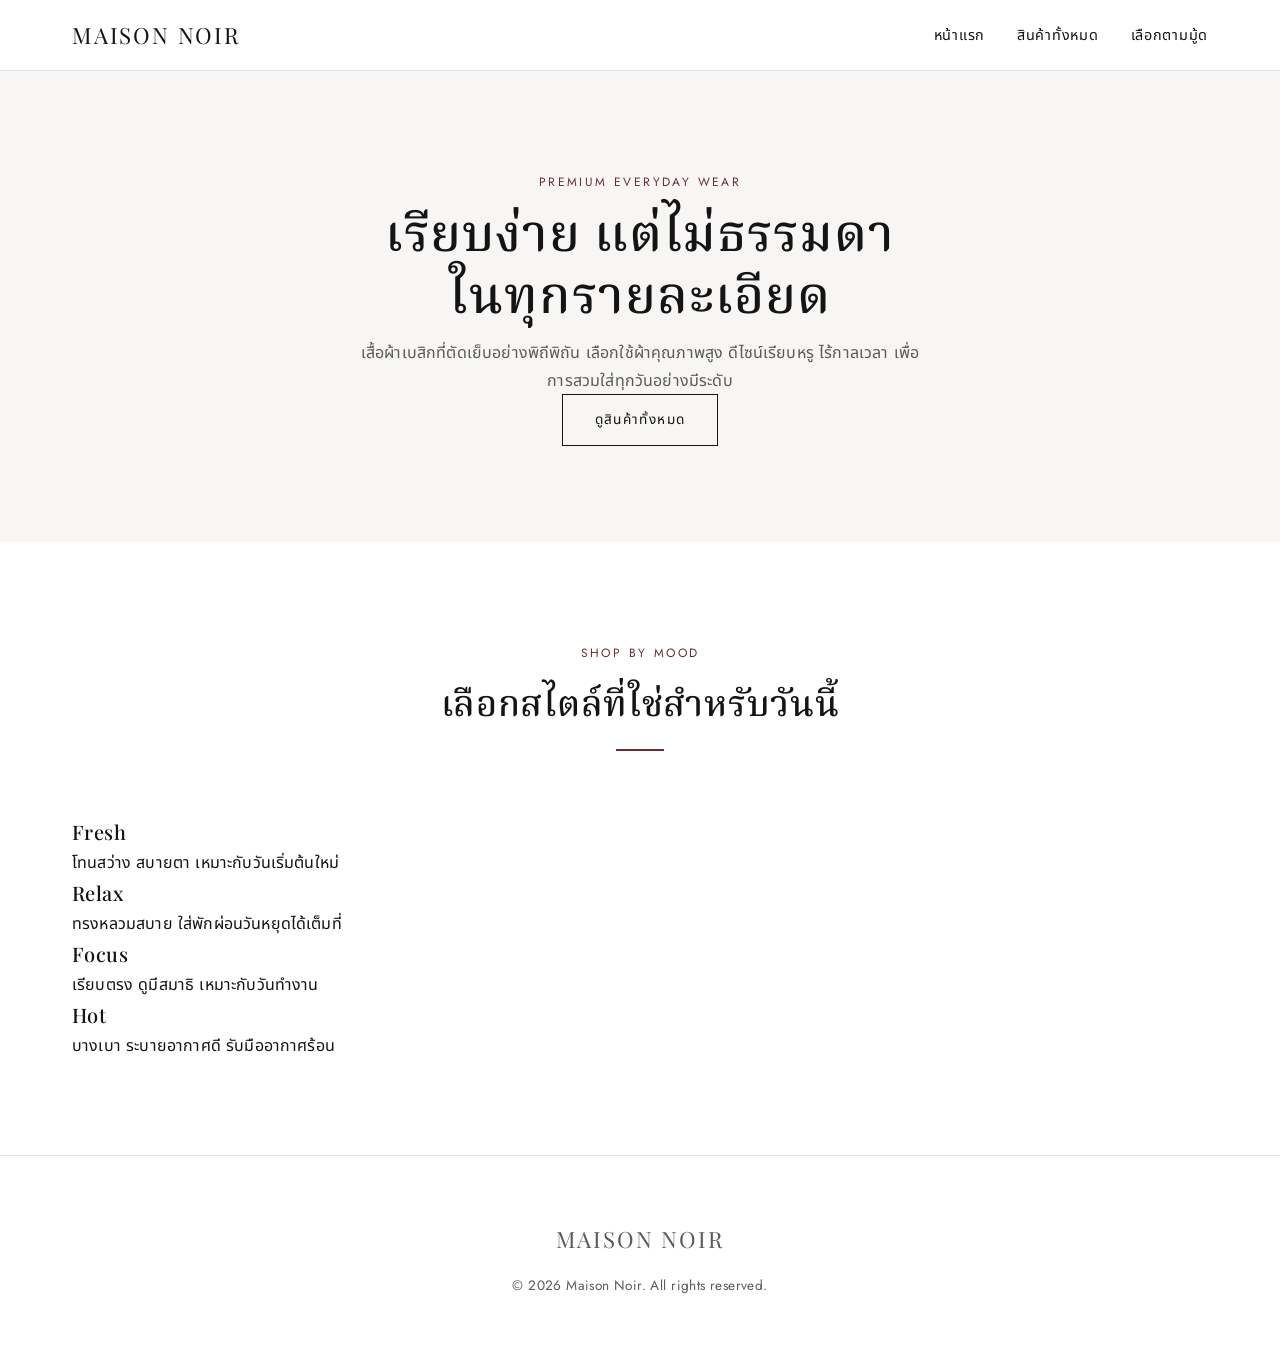
<file: landing-page/index.html>
<!DOCTYPE html>
<html lang="th">
<head>
  <meta charset="UTF-8">
  <meta name="viewport" content="width=device-width, initial-scale=1.0">
  <title>MAISON NOIR — Premium Basics</title>
  <link rel="preconnect" href="https://fonts.googleapis.com">
  <link href="https://fonts.googleapis.com/css2?family=Playfair+Display:wght@400;500;600&family=Jost:wght@300;400;500&family=Noto+Serif+Thai:wght@400;500&family=Noto+Sans+Thai:wght@300;400;500&display=swap" rel="stylesheet">
  <link rel="stylesheet" href="style.css">
</head>
<body>

  <header class="site-header">
    <nav class="nav">
      <a href="index.html" class="logo">MAISON NOIR</a>
      <ul class="nav-links">
        <li><a href="index.html">หน้าแรก</a></li>
        <li><a href="product.html">สินค้าทั้งหมด</a></li>
        <li><a href="#mood">เลือกตามมู้ด</a></li>
      </ul>
    </nav>
  </header>

  <main>
    <!-- Hero: เต็มจอแรกที่เห็น -->
    <section class="hero hero--full">
      <span class="eyebrow">Premium Everyday Wear</span>
      <h1>เรียบง่าย แต่ไม่ธรรมดา<br>ในทุกรายละเอียด</h1>
      <p>
        เสื้อผ้าเบสิกที่ตัดเย็บอย่างพิถีพิถัน เลือกใช้ผ้าคุณภาพสูง
        ดีไซน์เรียบหรู ไร้กาลเวลา เพื่อการสวมใส่ทุกวันอย่างมีระดับ
      </p>
      <a href="product.html" class="btn">ดูสินค้าทั้งหมด</a>
    </section>

    <!-- Mood section -->
    <section id="mood">
      <div class="container">
        <div class="section-title">
          <span class="eyebrow">Shop by Mood</span>
          <h2>เลือกสไตล์ที่ใช่สำหรับวันนี้</h2>
        </div>

        <div class="mood-grid">
          <a href="product.html?mood=fresh" class="mood-card">
            <span class="mood-card__icon" aria-hidden="true"></span>
            <h3 class="mood-card__name">Fresh</h3>
            <p class="mood-card__desc">โทนสว่าง สบายตา เหมาะกับวันเริ่มต้นใหม่</p>
          </a>

          <a href="product.html?mood=relax" class="mood-card">
            <span class="mood-card__icon" aria-hidden="true"></span>
            <h3 class="mood-card__name">Relax</h3>
            <p class="mood-card__desc">ทรงหลวมสบาย ใส่พักผ่อนวันหยุดได้เต็มที่</p>
          </a>

          <a href="product.html?mood=focus" class="mood-card">
            <span class="mood-card__icon" aria-hidden="true"></span>
            <h3 class="mood-card__name">Focus</h3>
            <p class="mood-card__desc">เรียบตรง ดูมีสมาธิ เหมาะกับวันทำงาน</p>
          </a>

          <a href="product.html?mood=hot" class="mood-card">
            <span class="mood-card__icon" aria-hidden="true"></span>
            <h3 class="mood-card__name">Hot</h3>
            <p class="mood-card__desc">บางเบา ระบายอากาศดี รับมืออากาศร้อน</p>
          </a>
        </div>
      </div>
    </section>
  </main>

  <footer class="site-footer">
    <span class="logo">MAISON NOIR</span>
    <p>&copy; 2026 Maison Noir. All rights reserved.</p>
  </footer>

  <script src="script.js"></script>
</body>
</html>
</file>
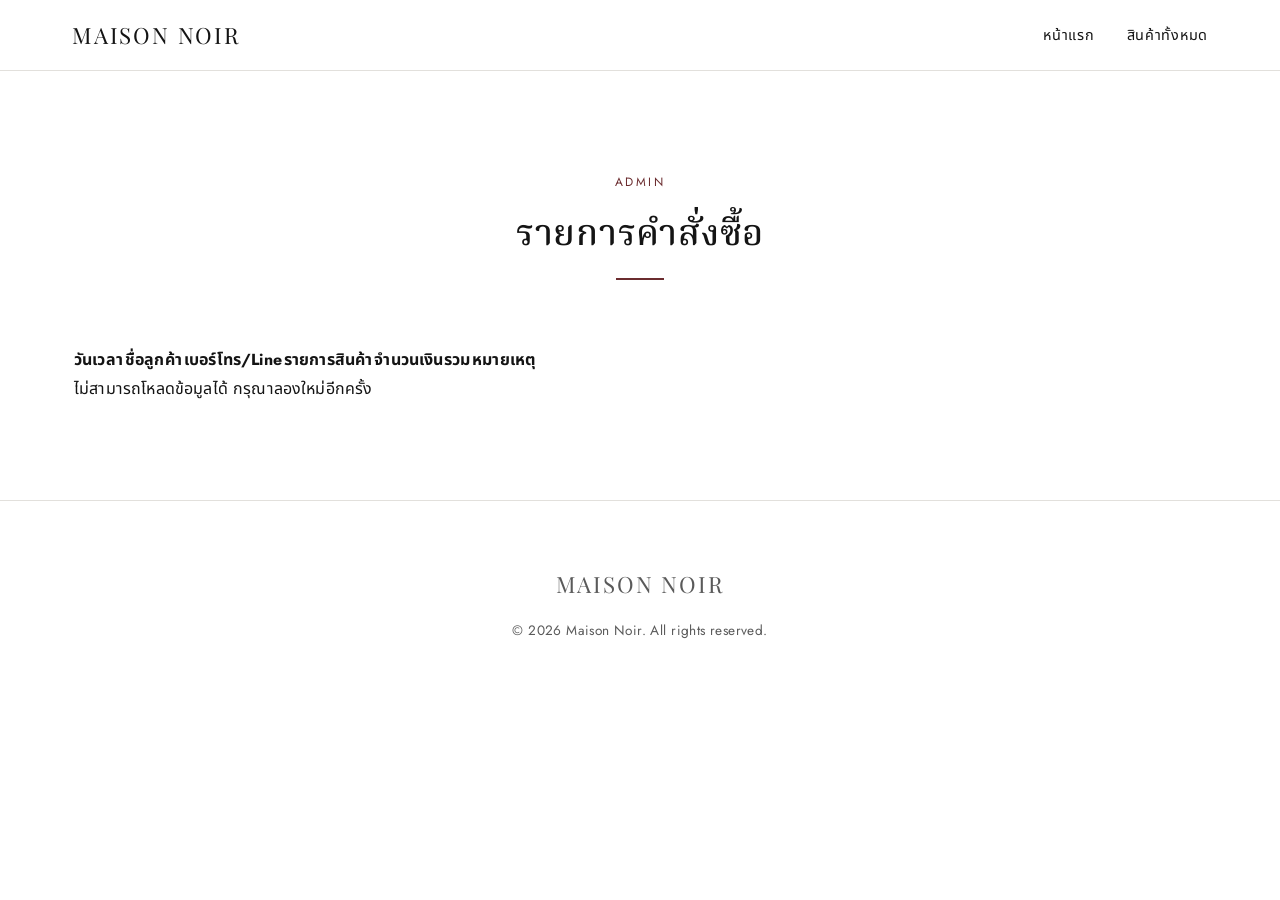
<file: landing-page/admin.html>
<!DOCTYPE html>
<html lang="th">
<head>
  <meta charset="UTF-8">
  <meta name="viewport" content="width=device-width, initial-scale=1.0">
  <title>รายการคำสั่งซื้อ — MAISON NOIR Admin</title>
  <link rel="preconnect" href="https://fonts.googleapis.com">
  <link href="https://fonts.googleapis.com/css2?family=Playfair+Display:wght@400;500;600&family=Jost:wght@300;400;500&family=Noto+Serif+Thai:wght@400;500&family=Noto+Sans+Thai:wght@300;400;500&display=swap" rel="stylesheet">
  <link rel="stylesheet" href="style.css">
</head>
<body>

  <header class="site-header">
    <nav class="nav">
      <a href="index.html" class="logo">MAISON NOIR</a>
      <ul class="nav-links">
        <li><a href="index.html">หน้าแรก</a></li>
        <li><a href="product.html">สินค้าทั้งหมด</a></li>
      </ul>
    </nav>
  </header>

  <main>
    <section>
      <div class="container">
        <div class="section-title">
          <span class="eyebrow">Admin</span>
          <h2>รายการคำสั่งซื้อ</h2>
        </div>

        <div class="table-wrap">
          <table id="ordersTable">
            <thead>
              <tr>
                <th>วันเวลา</th>
                <th>ชื่อลูกค้า</th>
                <th>เบอร์โทร/Line</th>
                <th>รายการสินค้า</th>
                <th>จำนวนเงินรวม</th>
                <th>หมายเหตุ</th>
              </tr>
            </thead>
            <tbody>
              <!-- script.js จะดึงข้อมูลจาก CSV มาเติมที่นี่ -->
            </tbody>
          </table>
        </div>
      </div>
    </section>
  </main>

  <footer class="site-footer">
    <span class="logo">MAISON NOIR</span>
    <p>&copy; 2026 Maison Noir. All rights reserved.</p>
  </footer>

  <script src="script.js"></script>
</body>
</html>
</file>
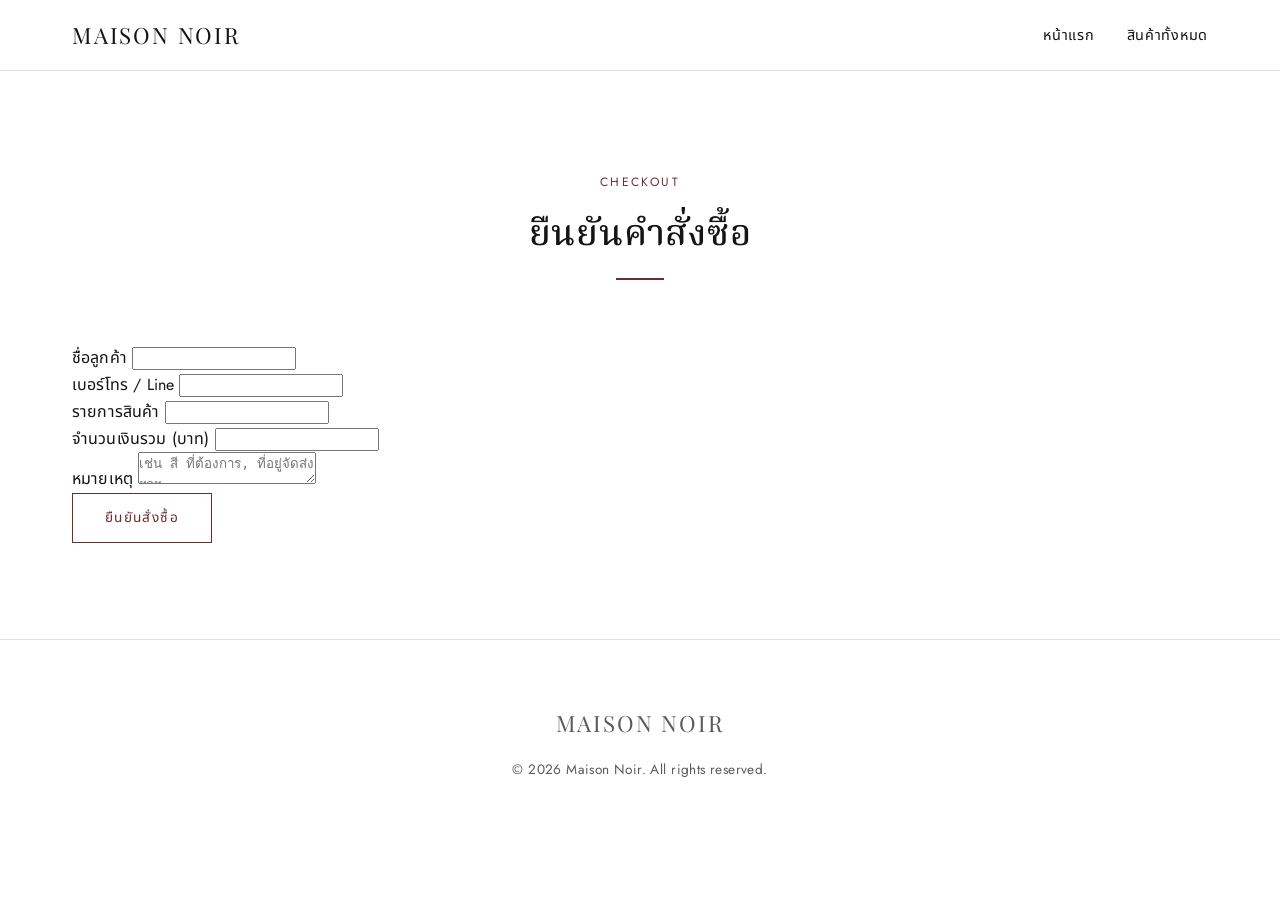
<file: landing-page/order.html>
<!DOCTYPE html>
<html lang="th">
<head>
  <meta charset="UTF-8">
  <meta name="viewport" content="width=device-width, initial-scale=1.0">
  <title>ยืนยันคำสั่งซื้อ — MAISON NOIR</title>
  <link rel="preconnect" href="https://fonts.googleapis.com">
  <link href="https://fonts.googleapis.com/css2?family=Playfair+Display:wght@400;500;600&family=Jost:wght@300;400;500&family=Noto+Serif+Thai:wght@400;500&family=Noto+Sans+Thai:wght@300;400;500&display=swap" rel="stylesheet">
  <link rel="stylesheet" href="style.css">
</head>
<body>

  <header class="site-header">
    <nav class="nav">
      <a href="index.html" class="logo">MAISON NOIR</a>
      <ul class="nav-links">
        <li><a href="index.html">หน้าแรก</a></li>
        <li><a href="product.html">สินค้าทั้งหมด</a></li>
      </ul>
    </nav>
  </header>

  <main>
    <section>
      <div class="container">
        <div class="section-title">
          <span class="eyebrow">Checkout</span>
          <h2>ยืนยันคำสั่งซื้อ</h2>
        </div>

        <form id="orderForm" class="form-narrow">
          <div class="form-group">
            <label for="customerName">ชื่อลูกค้า</label>
            <input type="text" id="customerName" name="customerName" required>
          </div>

          <div class="form-group">
            <label for="contact">เบอร์โทร / Line</label>
            <input type="text" id="contact" name="contact" required>
          </div>

          <div class="form-group">
            <label for="items">รายการสินค้า</label>
            <input type="text" id="items" name="items" readonly>
          </div>

          <div class="form-group">
            <label for="total">จำนวนเงินรวม (บาท)</label>
            <input type="text" id="total" name="total" readonly>
          </div>

          <div class="form-group">
            <label for="note">หมายเหตุ</label>
            <textarea id="note" name="note" placeholder="เช่น สี ที่ต้องการ, ที่อยู่จัดส่ง ฯลฯ"></textarea>
          </div>

          <button type="submit" class="btn btn-accent form-submit">ยืนยันสั่งซื้อ</button>
        </form>
      </div>
    </section>
  </main>

  <footer class="site-footer">
    <span class="logo">MAISON NOIR</span>
    <p>&copy; 2026 Maison Noir. All rights reserved.</p>
  </footer>

  <script src="script.js"></script>
</body>
</html>
</file>
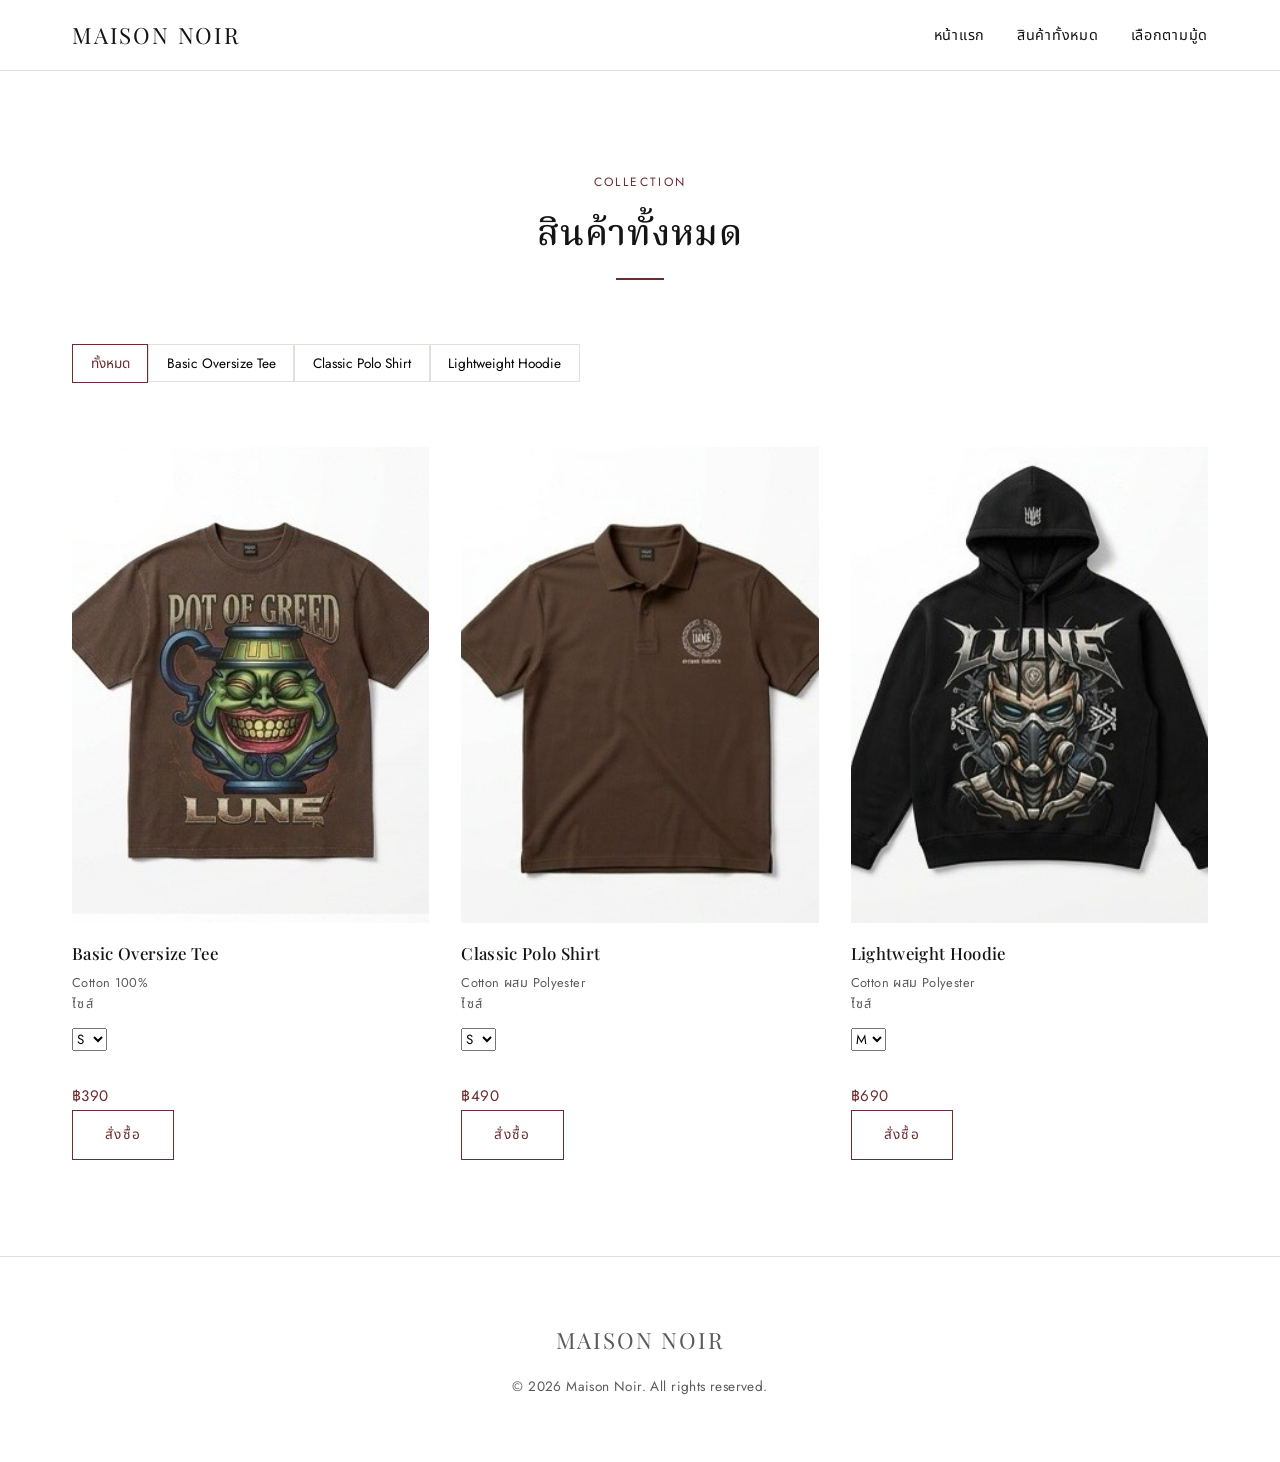
<file: landing-page/product.html>
<!DOCTYPE html>
<html lang="th">
<head>
  <meta charset="UTF-8">
  <meta name="viewport" content="width=device-width, initial-scale=1.0">
  <title>สินค้าทั้งหมด — MAISON NOIR</title>
  <link rel="preconnect" href="https://fonts.googleapis.com">
  <link href="https://fonts.googleapis.com/css2?family=Playfair+Display:wght@400;500;600&family=Jost:wght@300;400;500&family=Noto+Serif+Thai:wght@400;500&family=Noto+Sans+Thai:wght@300;400;500&display=swap" rel="stylesheet">
  <link rel="stylesheet" href="style.css">
</head>
<body>

  <header class="site-header">
    <nav class="nav">
      <a href="index.html" class="logo">MAISON NOIR</a>
      <ul class="nav-links">
        <li><a href="index.html">หน้าแรก</a></li>
        <li><a href="product.html">สินค้าทั้งหมด</a></li>
        <li><a href="index.html#mood">เลือกตามมู้ด</a></li>
      </ul>
    </nav>
  </header>

  <main>
    <section>
      <div class="container">
        <div class="section-title">
          <span class="eyebrow">Collection</span>
          <h2>สินค้าทั้งหมด</h2>
        </div>

        <!-- ปุ่มกรอง: script.js จะสร้างเนื้อหาให้อัตโนมัติ -->
        <div id="filter-bar" style="margin-bottom: var(--space-lg);"></div>

        <!-- การ์ดสินค้า: script.js จะดึงข้อมูลจาก products.json มา render -->
        <div id="product-list" class="product-grid"></div>
      </div>
    </section>
  </main>

  <footer class="site-footer">
    <span class="logo">MAISON NOIR</span>
    <p>&copy; 2026 Maison Noir. All rights reserved.</p>
  </footer>

  <script src="script.js"></script>
</body>
</html>
</file>
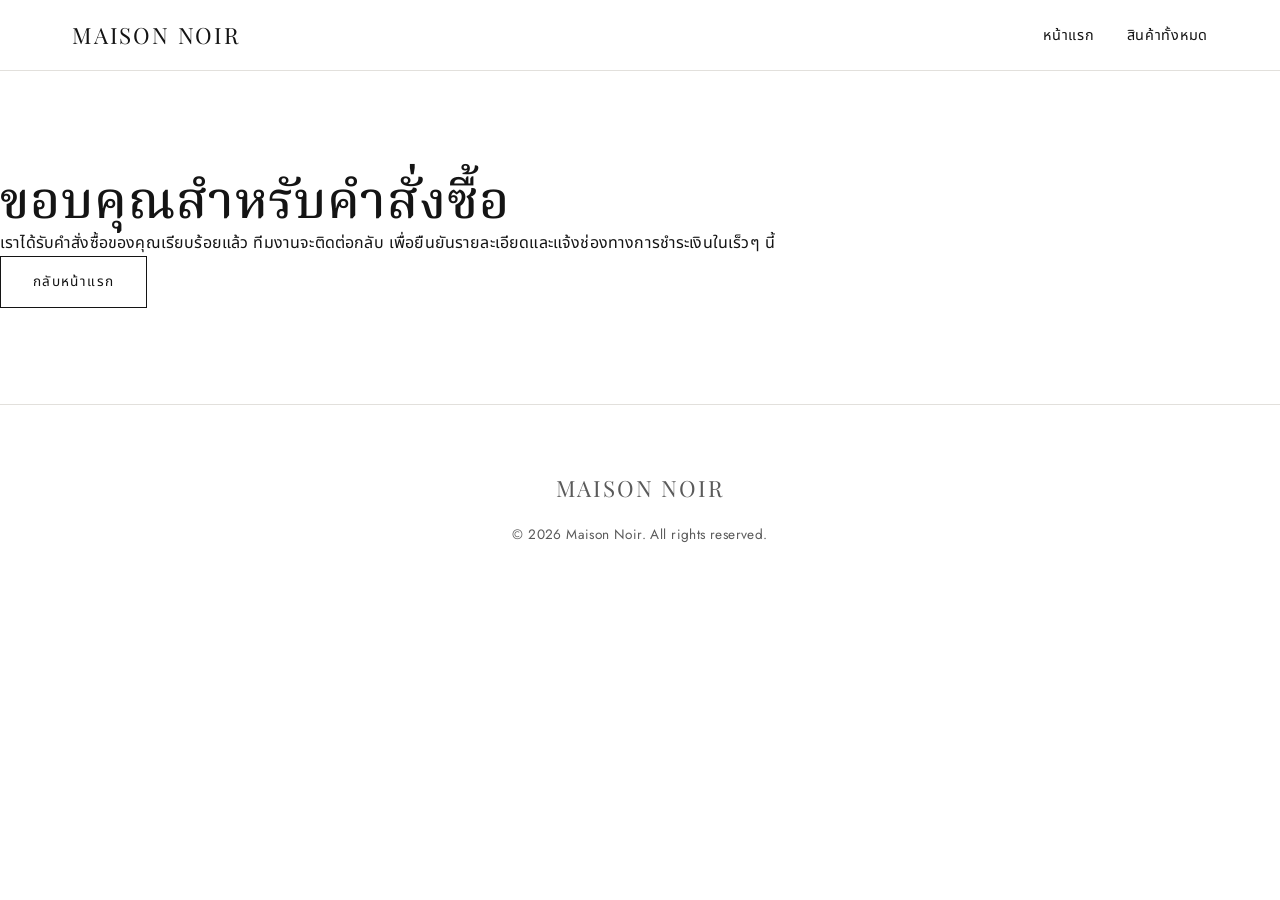
<file: landing-page/thankyou.html>
<!DOCTYPE html>
<html lang="th">
<head>
  <meta charset="UTF-8">
  <meta name="viewport" content="width=device-width, initial-scale=1.0">
  <title>ขอบคุณสำหรับคำสั่งซื้อ — MAISON NOIR</title>
  <link rel="preconnect" href="https://fonts.googleapis.com">
  <link href="https://fonts.googleapis.com/css2?family=Playfair+Display:wght@400;500;600&family=Jost:wght@300;400;500&family=Noto+Serif+Thai:wght@400;500&family=Noto+Sans+Thai:wght@300;400;500&display=swap" rel="stylesheet">
  <link rel="stylesheet" href="style.css">
</head>
<body>

  <header class="site-header">
    <nav class="nav">
      <a href="index.html" class="logo">MAISON NOIR</a>
      <ul class="nav-links">
        <li><a href="index.html">หน้าแรก</a></li>
        <li><a href="product.html">สินค้าทั้งหมด</a></li>
      </ul>
    </nav>
  </header>

  <main>
    <section class="thankyou">
      <span class="thankyou__icon" aria-hidden="true"></span>
      <h1>ขอบคุณสำหรับคำสั่งซื้อ</h1>
      <p>
        เราได้รับคำสั่งซื้อของคุณเรียบร้อยแล้ว ทีมงานจะติดต่อกลับ
        เพื่อยืนยันรายละเอียดและแจ้งช่องทางการชำระเงินในเร็วๆ นี้
      </p>
      <a href="index.html" class="btn">กลับหน้าแรก</a>
    </section>
  </main>

  <footer class="site-footer">
    <span class="logo">MAISON NOIR</span>
    <p>&copy; 2026 Maison Noir. All rights reserved.</p>
  </footer>

</body>
</html>
</file>
<file: landing-page/style.css>
/* =========================================================
   PREMIUM MINIMAL THEME
   โทนขาว-ดำ พร้อมสีเน้นน้ำตาลเข้ม/แดงเข้ม
   ========================================================= */

:root {
  /* Core palette */
  --color-bg: #ffffff;
  --color-bg-soft: #f7f6f4;
  --color-text: #141414;
  --color-text-soft: #5a5a5a;
  --color-border: #e2e0dc;
  --color-border-strong: #141414;

  /* Accent — dark maroon/brown, used sparingly */
  --color-accent: #6b2c2f;
  --color-accent-soft: #8a4a44;
  --color-accent-tint: #f3e9e7;

  /* Typography */
  --font-serif: "Playfair Display", "Noto Serif Thai", Georgia, "Times New Roman", serif;
  --font-sans: "Jost", "Noto Sans Thai", "Helvetica Neue", Arial, sans-serif;

  /* Spacing scale */
  --space-xs: 0.5rem;
  --space-sm: 1rem;
  --space-md: 2rem;
  --space-lg: 4rem;
  --space-xl: 6rem;

  /* Layout */
  --max-width: 1200px;
  --transition: 0.35s ease;
}

/* =========================================================
   RESET
   ========================================================= */
*,
*::before,
*::after {
  box-sizing: border-box;
  margin: 0;
  padding: 0;
}

html {
  scroll-behavior: smooth;
}

body {
  font-family: var(--font-sans);
  background-color: var(--color-bg);
  color: var(--color-text);
  line-height: 1.7;
  letter-spacing: 0.01em;
  -webkit-font-smoothing: antialiased;
}

img {
  max-width: 100%;
  display: block;
}

a {
  color: inherit;
  text-decoration: none;
}

ul {
  list-style: none;
}

button,
input,
select {
  font-family: inherit;
}

/* =========================================================
   TYPOGRAPHY
   ========================================================= */
h1, h2, h3, h4 {
  font-family: var(--font-serif);
  font-weight: 500;
  letter-spacing: 0.02em;
  color: var(--color-text);
}

h1 {
  font-size: clamp(2rem, 4vw, 3.25rem);
  line-height: 1.2;
}

h2 {
  font-size: clamp(1.5rem, 3vw, 2.25rem);
  margin-bottom: var(--space-sm);
}

h3 {
  font-size: 1.25rem;
  font-weight: 500;
}

.section-title {
  text-align: center;
  margin-bottom: var(--space-lg);
  position: relative;
}

/* small accent underline touch — used sparingly */
.section-title::after {
  content: "";
  display: block;
  width: 48px;
  height: 2px;
  background-color: var(--color-accent);
  margin: var(--space-sm) auto 0;
}

.eyebrow {
  display: inline-block;
  font-family: var(--font-sans);
  font-size: 0.75rem;
  letter-spacing: 0.2em;
  text-transform: uppercase;
  color: var(--color-accent);
  margin-bottom: var(--space-xs);
}

/* =========================================================
   LAYOUT
   ========================================================= */
.container {
  max-width: var(--max-width);
  margin: 0 auto;
  padding: 0 var(--space-md);
}

section {
  padding: var(--space-xl) 0;
}

/* =========================================================
   HEADER / NAV
   ========================================================= */
.site-header {
  border-bottom: 1px solid var(--color-border);
  position: sticky;
  top: 0;
  background-color: rgba(255, 255, 255, 0.92);
  backdrop-filter: blur(6px);
  z-index: 100;
}

.nav {
  display: flex;
  align-items: center;
  justify-content: space-between;
  padding: var(--space-sm) var(--space-md);
  max-width: var(--max-width);
  margin: 0 auto;
}

.logo {
  font-family: var(--font-serif);
  font-size: 1.4rem;
  letter-spacing: 0.08em;
  text-transform: uppercase;
}

.nav-links {
  display: flex;
  gap: var(--space-md);
  font-size: 0.9rem;
  letter-spacing: 0.05em;
  text-transform: uppercase;
}

.nav-links a {
  position: relative;
  padding-bottom: 4px;
  transition: color var(--transition);
}

.nav-links a::after {
  content: "";
  position: absolute;
  left: 0;
  bottom: 0;
  width: 0;
  height: 1px;
  background-color: var(--color-accent);
  transition: width var(--transition);
}

.nav-links a:hover {
  color: var(--color-accent);
}

.nav-links a:hover::after {
  width: 100%;
}

/* =========================================================
   HERO
   ========================================================= */
.hero {
  text-align: center;
  padding: var(--space-xl) var(--space-md);
  background-color: var(--color-bg-soft);
}

.hero p {
  max-width: 560px;
  margin: var(--space-sm) auto 0;
  color: var(--color-text-soft);
}

/* =========================================================
   BUTTONS
   ========================================================= */
.btn {
  display: inline-block;
  padding: 0.85rem 2rem;
  border: 1px solid var(--color-border-strong);
  background-color: transparent;
  color: var(--color-text);
  font-size: 0.85rem;
  letter-spacing: 0.1em;
  text-transform: uppercase;
  cursor: pointer;
  transition: background-color var(--transition), color var(--transition), border-color var(--transition);
}

.btn:hover {
  background-color: var(--color-text);
  color: var(--color-bg);
}

.btn-accent {
  border-color: var(--color-accent);
  color: var(--color-accent);
}

.btn-accent:hover {
  background-color: var(--color-accent);
  border-color: var(--color-accent);
  color: #fff;
}

/* =========================================================
   PRODUCT GRID
   ========================================================= */
.product-grid {
  display: grid;
  grid-template-columns: repeat(auto-fit, minmax(260px, 1fr));
  gap: var(--space-lg) var(--space-md);
}

.product-card {
  text-align: left;
  cursor: pointer;
}

.product-card__image {
  aspect-ratio: 3 / 4;
  overflow: hidden;
  background-color: var(--color-bg-soft);
  margin-bottom: var(--space-sm);
}

.product-card__image img {
  width: 100%;
  height: 100%;
  object-fit: cover;
  transition: transform 0.6s ease;
}

.product-card:hover .product-card__image img {
  transform: scale(1.04);
}

.product-card__name {
  font-family: var(--font-serif);
  font-size: 1.05rem;
  margin-bottom: 0.25rem;
}

.product-card__meta {
  font-size: 0.8rem;
  color: var(--color-text-soft);
  letter-spacing: 0.03em;
}

.product-card__price {
  margin-top: 0.4rem;
  font-size: 0.95rem;
  color: var(--color-accent);
  letter-spacing: 0.03em;
}

/* small mood accent dot — used sparingly, not full card fill */
.mood-dot {
  display: inline-block;
  width: 8px;
  height: 8px;
  border-radius: 50%;
  margin-right: 6px;
  vertical-align: middle;
  background-color: var(--color-accent);
}

/* =========================================================
   PRODUCT DETAIL
   ========================================================= */
.product-detail {
  display: grid;
  grid-template-columns: 1.1fr 1fr;
  gap: var(--space-xl);
  align-items: start;
}

.product-detail__gallery img {
  width: 100%;
  margin-bottom: var(--space-xs);
  background-color: var(--color-bg-soft);
}

.product-detail__info .eyebrow {
  margin-bottom: var(--space-xs);
}

.product-detail__price {
  font-family: var(--font-serif);
  font-size: 1.5rem;
  color: var(--color-accent);
  margin: var(--space-sm) 0;
}

.product-detail__desc {
  color: var(--color-text-soft);
  margin-bottom: var(--space-md);
}

.option-group {
  margin-bottom: var(--space-md);
}

.option-group__label {
  font-size: 0.8rem;
  text-transform: uppercase;
  letter-spacing: 0.1em;
  color: var(--color-text-soft);
  margin-bottom: 0.6rem;
  display: block;
}

.option-swatches {
  display: flex;
  gap: 0.6rem;
  flex-wrap: wrap;
}

.option-swatch {
  padding: 0.5rem 1.1rem;
  border: 1px solid var(--color-border);
  font-size: 0.85rem;
  background: transparent;
  cursor: pointer;
  transition: border-color var(--transition), color var(--transition);
}

.option-swatch:hover,
.option-swatch.selected {
  border-color: var(--color-accent);
  color: var(--color-accent);
}

/* =========================================================
   FOOTER
   ========================================================= */
.site-footer {
  border-top: 1px solid var(--color-border);
  padding: var(--space-lg) 0;
  text-align: center;
  color: var(--color-text-soft);
  font-size: 0.85rem;
  letter-spacing: 0.03em;
}

.site-footer .logo {
  display: block;
  margin-bottom: var(--space-sm);
}

/* =========================================================
   RESPONSIVE
   ========================================================= */
@media (max-width: 900px) {
  .product-detail {
    grid-template-columns: 1fr;
    gap: var(--space-lg);
  }
}

@media (max-width: 640px) {
  .nav-links {
    gap: var(--space-sm);
    font-size: 0.75rem;
  }

  section {
    padding: var(--space-lg) 0;
  }

  .product-grid {
    grid-template-columns: repeat(auto-fit, minmax(150px, 1fr));
    gap: var(--space-md) var(--space-sm);
  }

  .hero {
    padding: var(--space-lg) var(--space-sm);
  }
}

@media (max-width: 420px) {
  .nav {
    flex-direction: column;
    gap: var(--space-xs);
    padding: var(--space-sm);
  }
}
</file>
